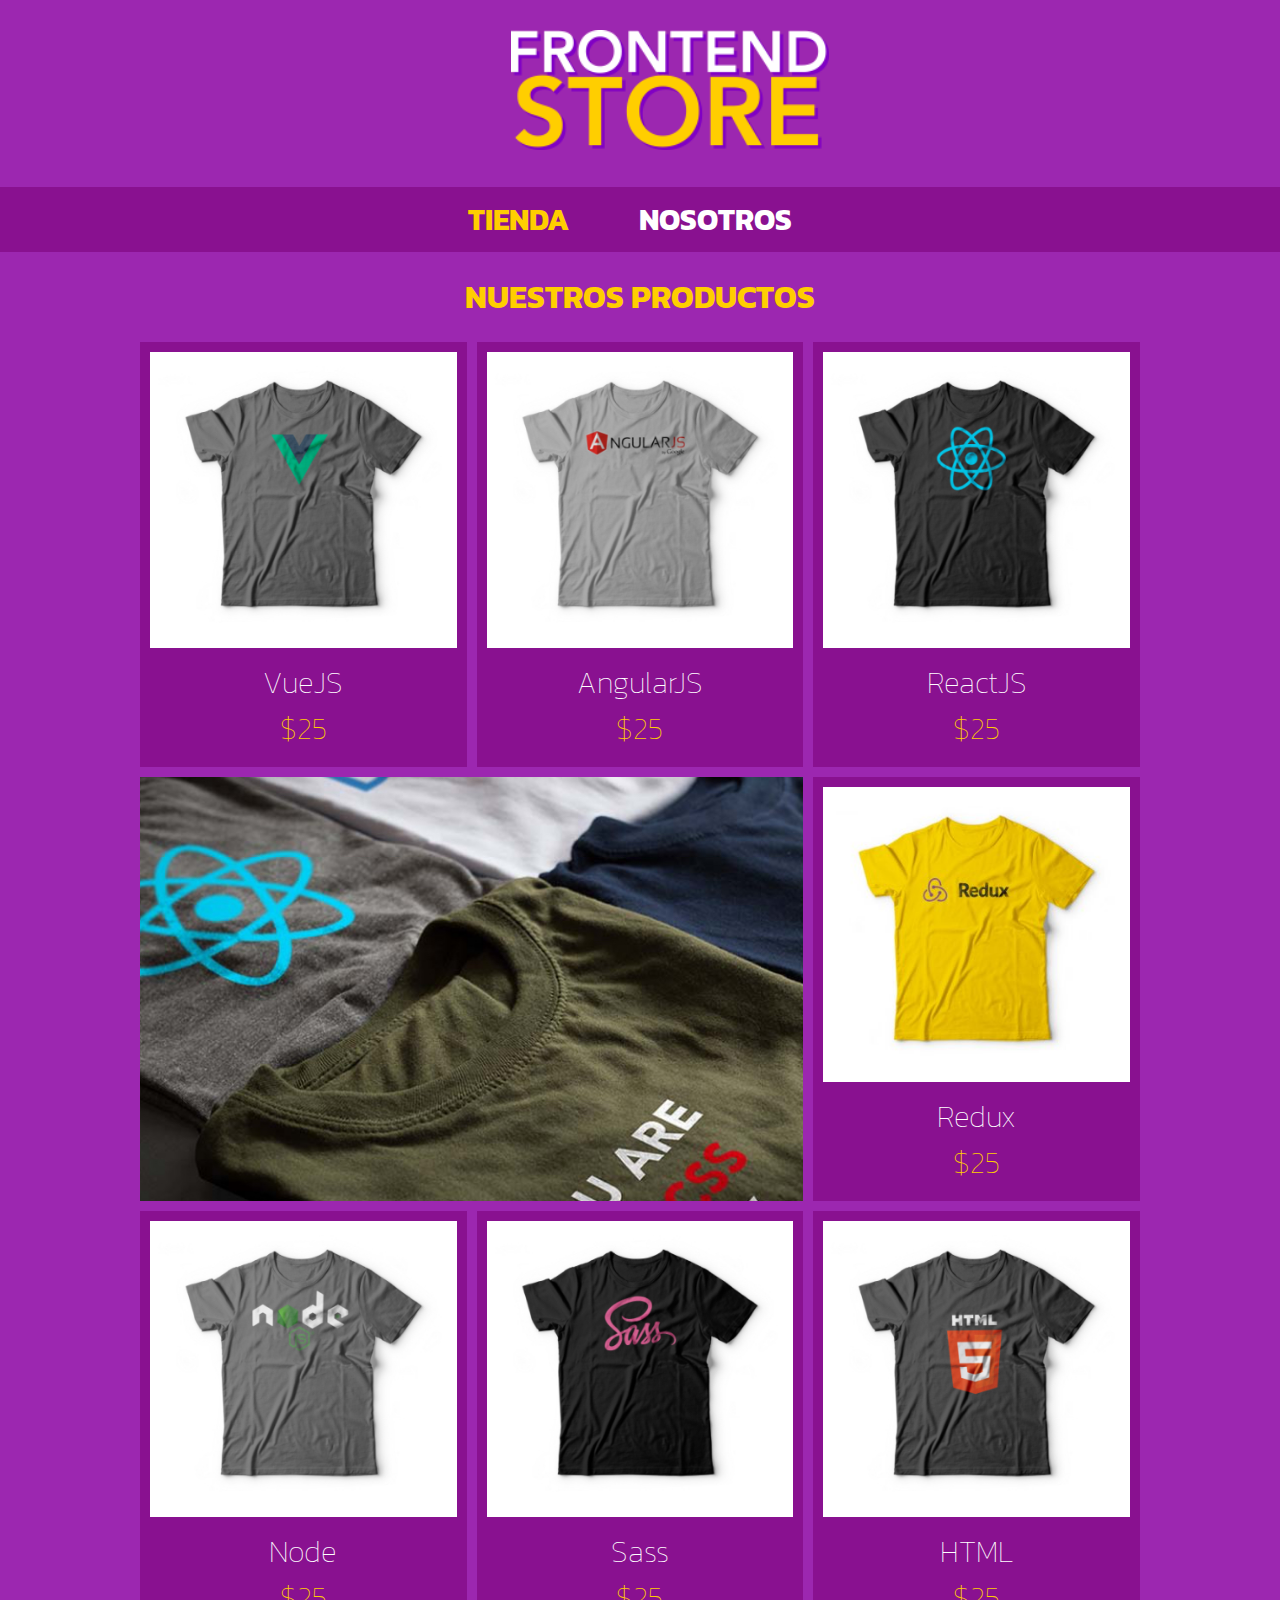
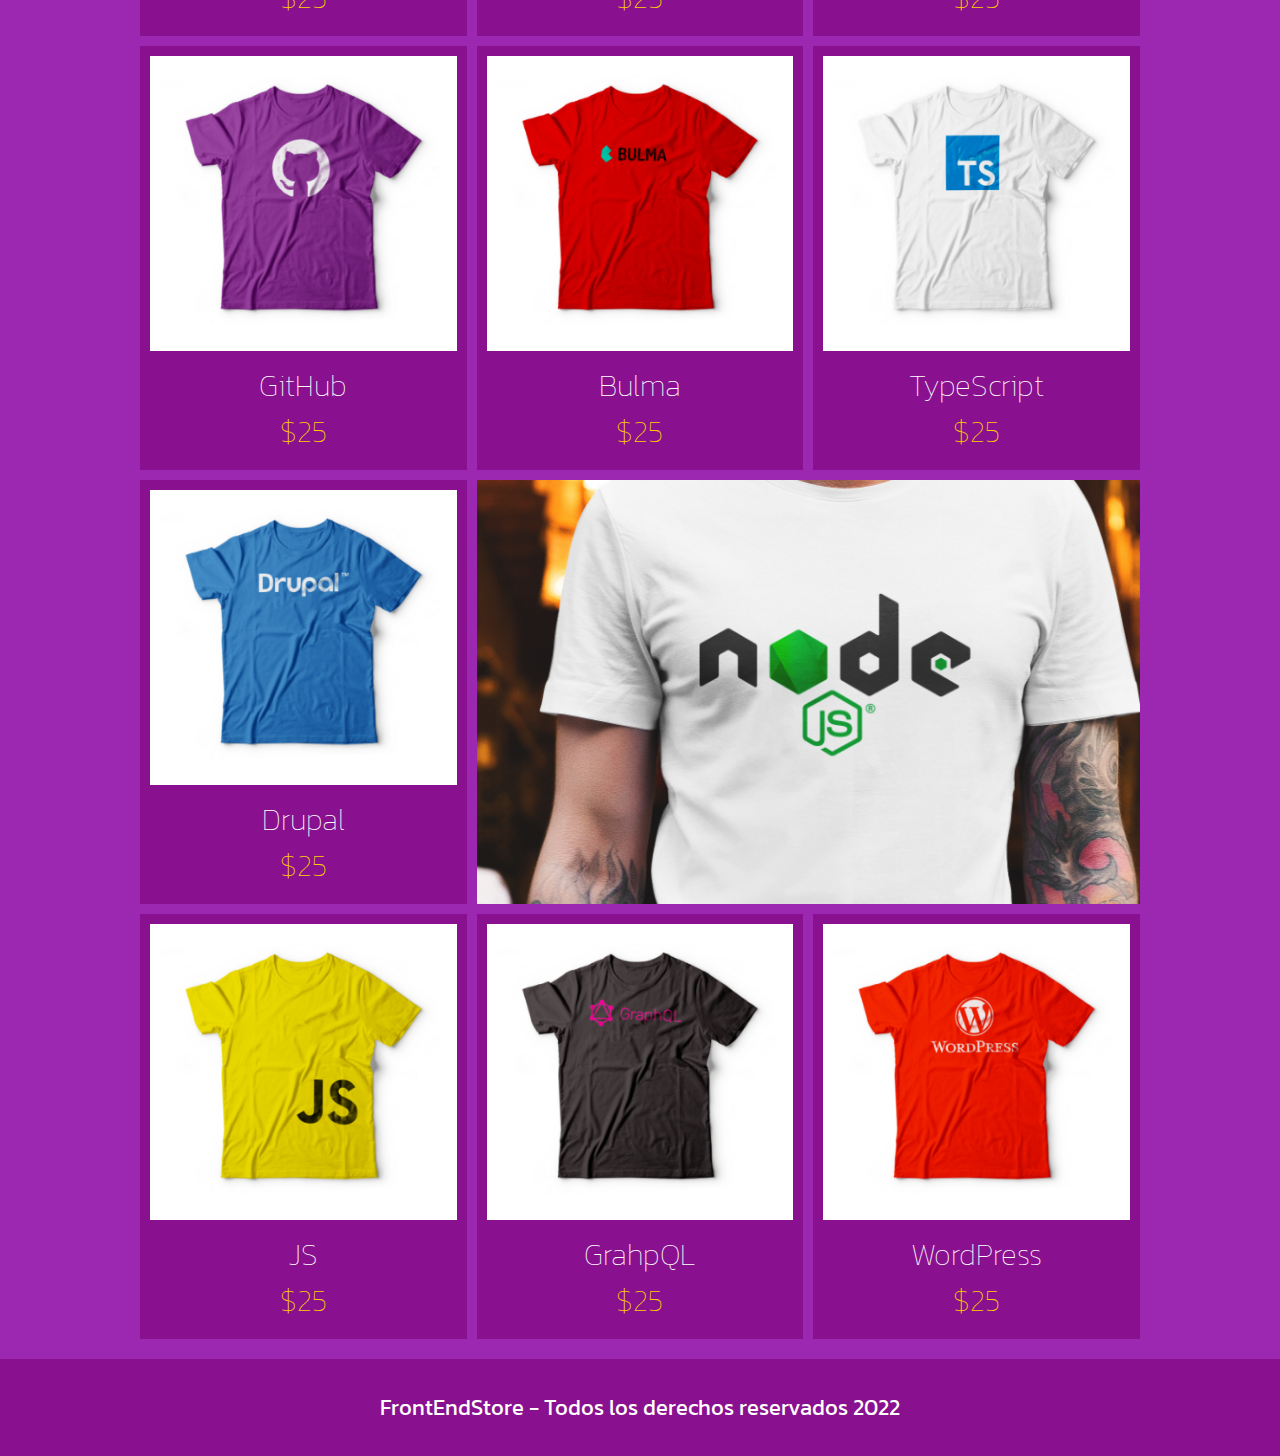
<file: index.html>
<!DOCTYPE html>
<html lang="en">
<head>
    <meta charset="UTF-8">
    <meta http-equiv="X-UA-Compatible" content="IE=edge">
    <meta name="viewport" content="width=device-width, initial-scale=1.0">
    <link rel="preconnect" href="https://fonts.googleapis.com">
    <link rel="preconnect" href="https://fonts.gstatic.com" crossorigin>
    <link href="https://fonts.googleapis.com/css2?family=Kanit:wght@300;400;700&display=swap" rel="stylesheet">
    <link rel="stylesheet" href="CSS/styles.css">
    <link rel="stylesheet" href="CSS/normalize.css">


    <title>FrontEndStore</title>
</head>
<body>
    <header class="header" >
        <a href="index html" alt="Logotipo"> 
            <img class="header__logo" src="img/logo.png">
        </a>
    </header>

    <nav class="navegacion">
        <a class="navegacion__enlace navegacion__enlace--activo" href="index.html">Tienda</a>
        <a class="navegacion__enlace" href="nosotros.html">Nosotros</a>
    </nav>

    <main class="contenedor">
        <h1>Nuestros productos</h1>
        
        <div class="grid">
                        <div class="producto">
                            <a href="producto.html">
                            <img class="producto__imagen" src="img/1.jpg" alt="imagen camisa">
                            <div class="producto__informacion">
                                <p class="producto__nombre">VueJS</p>
                                <p class="producto__precio">$25</p>
                            </div>
                            </a>
                        </div>
                        <!-- Productos -->
                        <div class="producto">
                            <a href="producto.html">
                            <img class="producto__imagen" src="img/2.jpg" alt="imagen camisa">
                            <div class="producto__informacion">
                                <p class="producto__nombre">AngularJS</p>
                                <p class="producto__precio">$25</p>
                            </div>
                            </a>
                        </div>
                        <!-- Productos -->
                        <div class="producto">
                            <a href="producto.html">
                            <img class="producto__imagen" src="img/3.jpg" alt="imagen camisa">
                            <div class="producto__informacion">
                                <p class="producto__nombre">ReactJS</p>
                                <p class="producto__precio">$25</p>
                            </div>
                            </a>
                        </div>
                        <!-- Productos -->
                        <div class="producto">
                            <a href="producto.html">
                            <img class="producto__imagen" src="img/4.jpg" alt="imagen camisa">
                            <div class="producto__informacion">
                                <p class="producto__nombre">Redux</p>
                                <p class="producto__precio">$25</p>
                            </div>
                            </a>
                        </div>
                        <!-- Productos -->
                        <div class="producto">
                            <a href="producto.html">
                            <img class="producto__imagen" src="img/5.jpg" alt="imagen camisa">
                            <div class="producto__informacion">
                                <p class="producto__nombre">Node</p>
                                <p class="producto__precio">$25</p>
                            </div>
                            </a>
                        </div>
                        <!-- Productos -->
                        <div class="producto">
                            <a href="producto.html">
                            <img class="producto__imagen" src="img/6.jpg" alt="imagen camisa">
                            <div class="producto__informacion">
                                <p class="producto__nombre">Sass</p>
                                <p class="producto__precio">$25</p>
                            </div>
                            </a>
                        </div>
                        <!-- Productos -->
                        <div class="producto">
                            <a href="producto.html">
                            <img class="producto__imagen" src="img/7.jpg" alt="imagen camisa">
                            <div class="producto__informacion">
                                <p class="producto__nombre">HTML</p>
                                <p class="producto__precio">$25</p>
                            </div>
                            </a>
                        </div>
                        <!-- Productos -->
                        <div class="producto">
                            <a href="producto.html">
                            <img class="producto__imagen" src="img/8.jpg" alt="imagen camisa">
                            <div class="producto__informacion">
                                <p class="producto__nombre">GitHub</p>
                                <p class="producto__precio">$25</p>
                            </div>
                            </a>
                        </div>
                        <!-- Productos -->
                        <div class="producto">
                            <a href="producto.html">
                            <img class="producto__imagen" src="img/9.jpg" alt="imagen camisa">
                            <div class="producto__informacion">
                                <p class="producto__nombre">Bulma</p>
                                <p class="producto__precio">$25</p>
                            </div>
                            </a>
                        </div>
                        <!-- Productos -->
                        <div class="producto">
                            <a href="producto.html">
                            <img class="producto__imagen" src="img/10.jpg" alt="imagen camisa">
                            <div class="producto__informacion">
                                <p class="producto__nombre">TypeScript</p>
                                <p class="producto__precio">$25</p>
                            </div>
                            </a>
                        </div>
                        <!-- Productos -->
                        <div class="producto">
                            <a href="producto.html">
                            <img class="producto__imagen" src="img/11.jpg" alt="imagen camisa">
                            <div class="producto__informacion">
                                <p class="producto__nombre">Drupal</p>
                                <p class="producto__precio">$25</p>
                            </div>
                            </a>
                        </div>
                        <!-- Productos -->
                        <div class="producto">
                            <a href="producto.html">
                            <img class="producto__imagen" src="img/12.jpg" alt="imagen camisa">
                            <div class="producto__informacion">
                                <p class="producto__nombre">JS</p>
                                <p class="producto__precio">$25</p>
                            </div>
                            </a>
                        </div>
                        <!-- Productos -->
                        <div class="producto">
                            <a href="producto.html">
                            <img class="producto__imagen" src="img/13.jpg" alt="imagen camisa">
                            <div class="producto__informacion">
                                <p class="producto__nombre">GrahpQL</p>
                                <p class="producto__precio">$25</p>
                            </div>
                            </a>
                        </div>
                        <!-- Productos -->
                        <div class="producto">
                            <a href="producto.html">
                            <img class="producto__imagen" src="img/14.jpg" alt="imagen camisa">
                            <div class="producto__informacion">
                                <p class="producto__nombre">WordPress</p>
                                <p class="producto__precio">$25</p>
                            </div>
                            </a>
                        </div>
                        <!-- Productos -->

                        <div class="grafico grafico--camisas"></div>
                        <div class="grafico grafico--node"></div>
                        



        </div>
        
   

    </main>

    <footer class="footer">
        <p class="footer__texto">FrontEndStore - Todos los derechos reservados 2022</p>
    </footer>
    
</body>
</html>
</file>
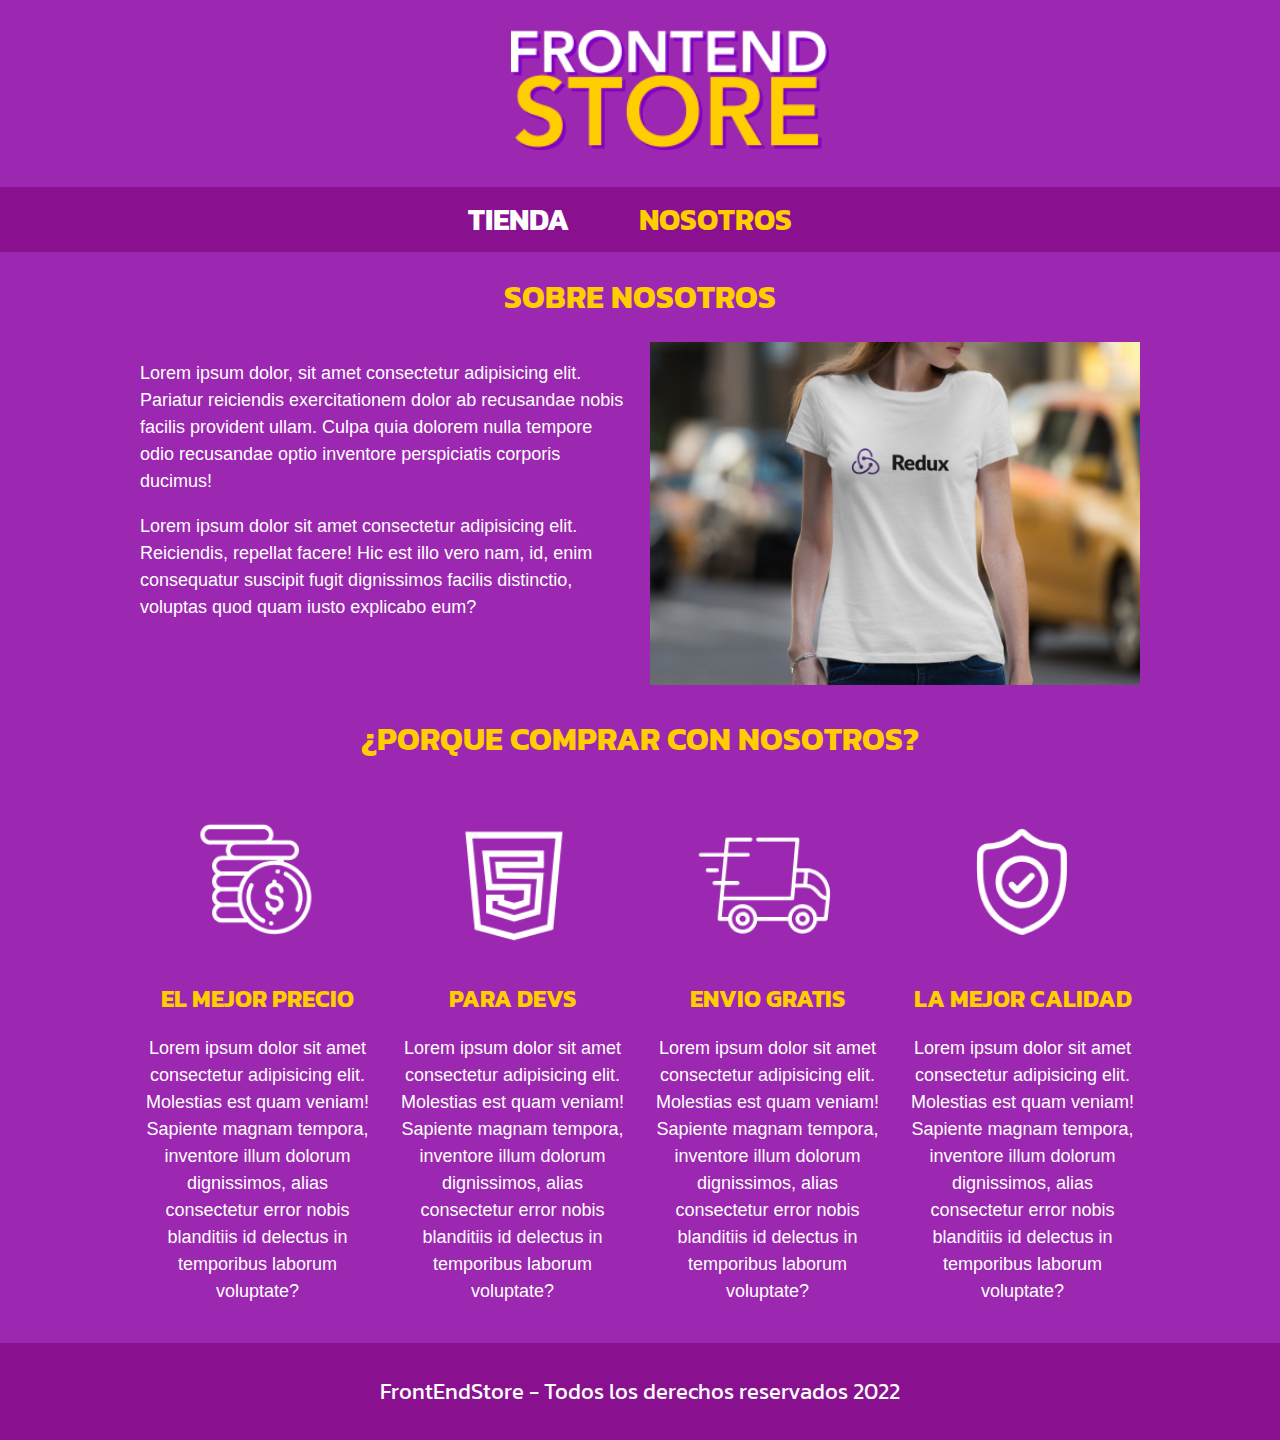
<file: nosotros.html>
<!DOCTYPE html>
<html lang="en">
<head>
    <meta charset="UTF-8">
    <meta http-equiv="X-UA-Compatible" content="IE=edge">
    <meta name="viewport" content="width=device-width, initial-scale=1.0">
    <link rel="preconnect" href="https://fonts.googleapis.com">
    <link rel="preconnect" href="https://fonts.gstatic.com" crossorigin>
    <link href="https://fonts.googleapis.com/css2?family=Kanit:wght@300;400;700&display=swap" rel="stylesheet">
    <link rel="stylesheet" href="CSS/styles.css">
    <link rel="stylesheet" href="CSS/normalize.css">


    <title>FrontEndStore</title>
</head>
<body>
    <header class="header" >
        <a href="index html" alt="Logotipo"> 
            <img class="header__logo" src="img/logo.png">
        </a>
    </header>

    <nav class="navegacion">
        <a class="navegacion__enlace " href="index.html">Tienda</a>
        <a class="navegacion__enlace navegacion__enlace--activo" href="nosotros.html">Nosotros</a>
    </nav>

    <main class="contenedor">
        <h1>Sobre Nosotros</h1>

        <div class="nosotros_grid">
                <div class="nosotros_grid__contenido">
                    <p> Lorem ipsum dolor, sit amet consectetur adipisicing elit. Pariatur reiciendis exercitationem dolor ab recusandae nobis facilis provident ullam. Culpa quia dolorem nulla tempore odio recusandae optio inventore perspiciatis corporis ducimus!</p>

                    <p> Lorem ipsum dolor sit amet consectetur adipisicing elit. Reiciendis, repellat facere! Hic est illo vero nam, id, enim consequatur suscipit fugit dignissimos facilis distinctio, voluptas quod quam iusto explicabo eum?</p>
                </div>

                <img class="nosotros_grid__imagen" src="img/nosotros.jpg" alt="imagen nosotros">

        </div>

    </main>

    <section class="contenedor comprar">
        <h2 class="comprar__titulo">¿Porque comprar con nosotros?</h2>
        <div class="bloques">
            <div class="bloque">
                <img class="bloque__imagen" src="/img/icono_1.png" alt="icono_1">
                <h3 class="bloque__titulo">El mejor precio</h3>
                <p>Lorem ipsum dolor sit amet consectetur adipisicing elit. Molestias est quam veniam! Sapiente magnam tempora, inventore illum dolorum dignissimos, alias consectetur error nobis blanditiis id delectus in temporibus laborum voluptate?</p>
            </div> <!-- bloque_icono -->
            <div class="bloque">
                <img class="bloque__imagen" src="/img/icono_2.png" alt="icono_1">
                <h3 class="bloque__titulo">para devs</h3>
                <p>Lorem ipsum dolor sit amet consectetur adipisicing elit. Molestias est quam veniam! Sapiente magnam tempora, inventore illum dolorum dignissimos, alias consectetur error nobis blanditiis id delectus in temporibus laborum voluptate?</p>
            </div> <!-- bloque_icono -->
            <div class="bloque">
                <img class="bloque__imagen" src="/img/icono_3.png" alt="icono_1">
                <h3 class="bloque__titulo">envio gratis</h3>
                <p>Lorem ipsum dolor sit amet consectetur adipisicing elit. Molestias est quam veniam! Sapiente magnam tempora, inventore illum dolorum dignissimos, alias consectetur error nobis blanditiis id delectus in temporibus laborum voluptate?</p>
            </div> <!-- bloque_icono -->
            <div class="bloque">
                <img class="bloque__imagen" src="/img/icono_4.png" alt="icono_1">
                <h3 class="bloque__titulo">la mejor calidad</h3>
                <p>Lorem ipsum dolor sit amet consectetur adipisicing elit. Molestias est quam veniam! Sapiente magnam tempora, inventore illum dolorum dignissimos, alias consectetur error nobis blanditiis id delectus in temporibus laborum voluptate?</p>
            </div> <!-- bloque_icono -->
          

        </div> 

    </section>

        

    

    <footer class="footer">
        <p class="footer__texto">FrontEndStore - Todos los derechos reservados 2022</p>
    </footer>
    
</body>
</html>
</file>
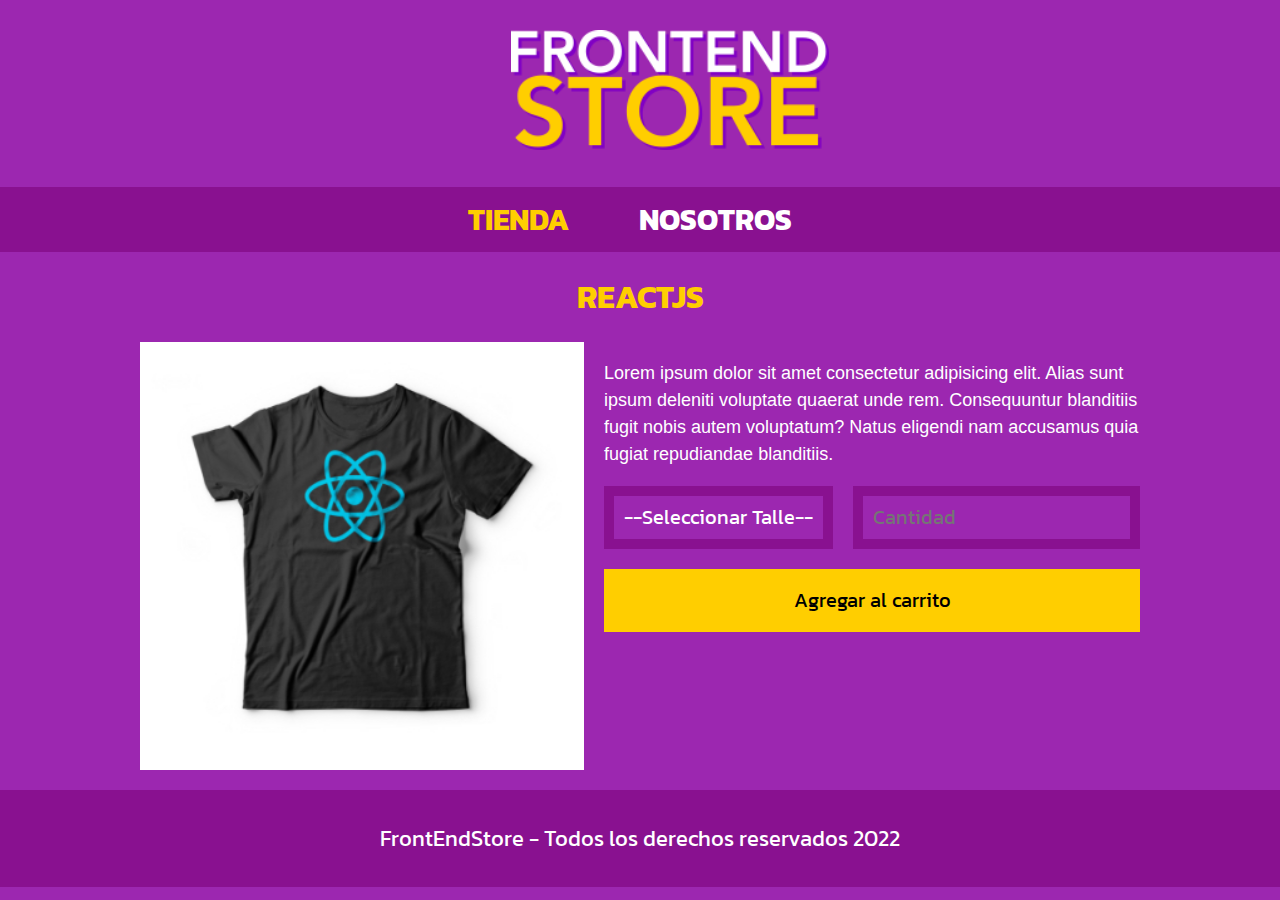
<file: producto.html>
<!DOCTYPE html>
<html lang="en">
<head>
    <meta charset="UTF-8">
    <meta http-equiv="X-UA-Compatible" content="IE=edge">
    <meta name="viewport" content="width=device-width, initial-scale=1.0">
    <link rel="preconnect" href="https://fonts.googleapis.com">
    <link rel="preconnect" href="https://fonts.gstatic.com" crossorigin>
    <link href="https://fonts.googleapis.com/css2?family=Kanit:wght@300;400;700&display=swap" rel="stylesheet">
    <link rel="stylesheet" href="CSS/styles.css">
    <link rel="stylesheet" href="CSS/normalize.css">


    <title>FrontEndStore</title>
</head>
<body>
    <header class="header" >
        <a href="index html" alt="Logotipo"> 
            <img class="header__logo" src="img/logo.png">
        </a>
    </header>

    <nav class="navegacion">
        <a class="navegacion__enlace navegacion__enlace--activo" href="index.html">Tienda</a>
        <a class="navegacion__enlace" href="nosotros.html">Nosotros</a>
    </nav>

    <main class="contenedor">
        <h1>ReactJS</h1>
        <div class="camisa">
            <img src="img/3.jpg" alt="imagens camisa" class="camisa__imagen">
            <div class="camisa__contenido">
                <p>Lorem ipsum dolor sit amet consectetur adipisicing elit. Alias sunt ipsum deleniti voluptate quaerat unde rem. Consequuntur blanditiis fugit nobis autem voluptatum? Natus eligendi nam accusamus quia fugiat repudiandae blanditiis.</p>

                <form class="formulario" action="">
                    <select class="formulario__campo" name="" id="">
                        <option disabled selected>--Seleccionar Talle--</option>
                        <option value="">Chica</option>
                        <option value="">Mediana</option>
                        <option value="">Grande</option>
                    </select>
                    <input class="formulario__campo" type="number" placeholder="Cantidad" min="1" step="10" name="" id="">
                    <input class="formulario__submit" type="submit" value="Agregar al carrito" name="" id="">
                </form>

            </div>
        </div>
    </main>

    <footer class="footer">
        <p class="footer__texto">FrontEndStore - Todos los derechos reservados 2022</p>
    </footer>
    
</body>
</html>
</file>
<file: CSS/styles.css>
:root{
    --primario:#9c27B0;
    --primarioOscuro :#891190;
    --secundario:#ffce00;
    --secundarioOscuro: rgb(233,287,2);
    --blanco:#fff;
    --negro:#000;

    --fuentePrincipal: 'Kanit', sans-serif;

}

html {
    box-sizing: border-box;
    font-size: 62.5%;
  }
  *, *:before, *:after {
    box-sizing: inherit;
  }

  /* Globales */

  h1{
    font-size: 4rem;
  }
  h2{
    font-size:3.2rem;
  }
  h3{
    font-size: 2.4rem;
  }
  h1,h2,h3{
      text-align: center;
      color: var(--secundario);
      font-family: var(--fuentePrincipal);
      text-transform: uppercase;
  }

  p{
      font-size: 1.8rem;
      font-family: Arial, Helvetica, sans-serif;
      color:var(--blanco);
  }
  a{
      text-decoration: none;
  }
  img{
      width: 100%;
  }

  .contenedor{
      max-width: 100rem;
      margin: 0 auto;
  }
  .contenedor h1{
    text-transform: uppercase;
  }

  body{
      background-color: var(--primario);
      font-size: 1.6rem;
      line-height: 1.5;
  }

  /* Header */

  .header{
      display: flex;
      justify-content: center;
  }
  .header__logo{
      margin: 3rem;
  }

  /* nav */

  .navegacion{
        background-color:var(--primarioOscuro);
        padding: 1rem 0;
        display: flex;
        justify-content: center;
        gap: 5rem;
        text-transform: uppercase;
        font-weight: bold;
  }
  .navegacion__enlace{
        font-family: var(--fuentePrincipal);
        color:var(--blanco);
        font-size:3rem;
        margin-right: 2rem;
  }
  
  .navegacion__enlace--activo,
  .navegacion__enlace:hover{
      color: var(--secundario);
  }

  /* Footer */

  .footer{
      background-color: var(--primarioOscuro);
      padding: 1rem;
      margin-top: 2rem ;

  }

  .footer__texto{
    font-family: var(--fuentePrincipal);
    text-align: center;
    font-size: 2.2rem;

  }

/* GRID */

.grid {
  display: grid;
  grid-template-columns: repeat(2,1fr);
  gap: 1rem;

}

@media (min-width: 768px) {
  .grid{
      grid-template-columns: repeat(3,1fr);
      
   }    
}
  /* PRODUCTO */

    
.producto{
     background-color: var(--primarioOscuro);
     padding: 1rem; 
     text-align: center;

}
.producto__imagen{
    width: 100%;
      
}
.producto__informacion{
      
}
.producto__nombre{
    font-size: 3rem;  
}
.producto__precio{
  font-size: 3rem;
  color: var(--secundario);
}

.producto__nombre,.producto__precio{
  font-family: var(--fuentePrincipal);
  font-weight:lighter;
  margin: 1rem 0;
  text-align: center;
  line-height: 1.2;
}

/* GRAFICOS */

.grafico{
  min-height: 30rem;
  background-repeat:no-repeat;
  background-size: cover;
  grid-column: 1/3;
}
.grafico--camisas{
  grid-row: 2/3;
  
  background-image: url(../img/grafico1.jpg);
}
.grafico--node{
  background-image: url(../img/grafico2.jpg);
  
  grid-row: 8/9;
}
@media (min-width: 768px) {
  .grafico--node{
    grid-row: 5/6;
    grid-column: 2/4;
    
  }    
}

/* NOSOTROS */

/* Parrafo */
.nosotros{
  font-weight: bold;
  text-transform: uppercase;
  font-size: 2rem;
}

.iconos{
  display: flex;
  justify-content: center;
  align-items: center;
}

.nosotros_grid{
  display: grid;
  grid-template-rows: repeat(2,auto);
  margin-bottom: 3rem;
}

@media (min-width: 768px) {
  .nosotros_grid{
    grid-template-columns: repeat(2,1fr);
    column-gap: 2rem;
  }    
}


.nosotros_grid__imagen{
  grid-row: 1/2;
}
@media (min-width: 768px) {
  .nosotros_grid__imagen{
    grid-column: 2/3;
  }
}

/* BLOQUES ICONOS */

.bloques{
  display: grid;
  grid-template-columns: repeat(2,1fr);
  gap: 2rem;
}

@media (min-width: 768px) {
  .bloques{
    grid-template-columns: repeat(4,1fr);
  }
  
}

.bloque{
  text-align: center;

}

.bloque__titulo{
  margin: 0;
}


/* PRODUCTO */



@media (min-width: 768px) {
  .camisa{
    display: grid;
    grid-template-columns: repeat(2,1fr);
    column-gap: 2rem;
  }
    
}

.formulario{
  display: grid;
  grid-template-columns: repeat(2,1fr);
  gap: 2rem;
}

.formulario__campo{
  border-color: var(--primarioOscuro);
  border-width: 1rem;
  border-style: solid;
/* 
  Es lo mismo que decir 
  border: 1rem solid #AAFF; */
  background-color: var(--primario);
  color: var(--blanco);
  font-size: 2rem;
  font-family: var(--fuentePrincipal);
  padding: 1rem;
  appearance: none;
}

.formulario__submit{
  background-color: var(--secundario);
  padding: 2rem;
  border: none;
  font-family: var(--fuentePrincipal);
  font-size: 2rem;
  transition: background-color .2s ease;
  grid-column: 1/3;
}

.formulario__submit:hover{
  cursor: pointer;
  font-size: 3rem;
  background-color: var(--secundarioOscuro)

}
</file>
